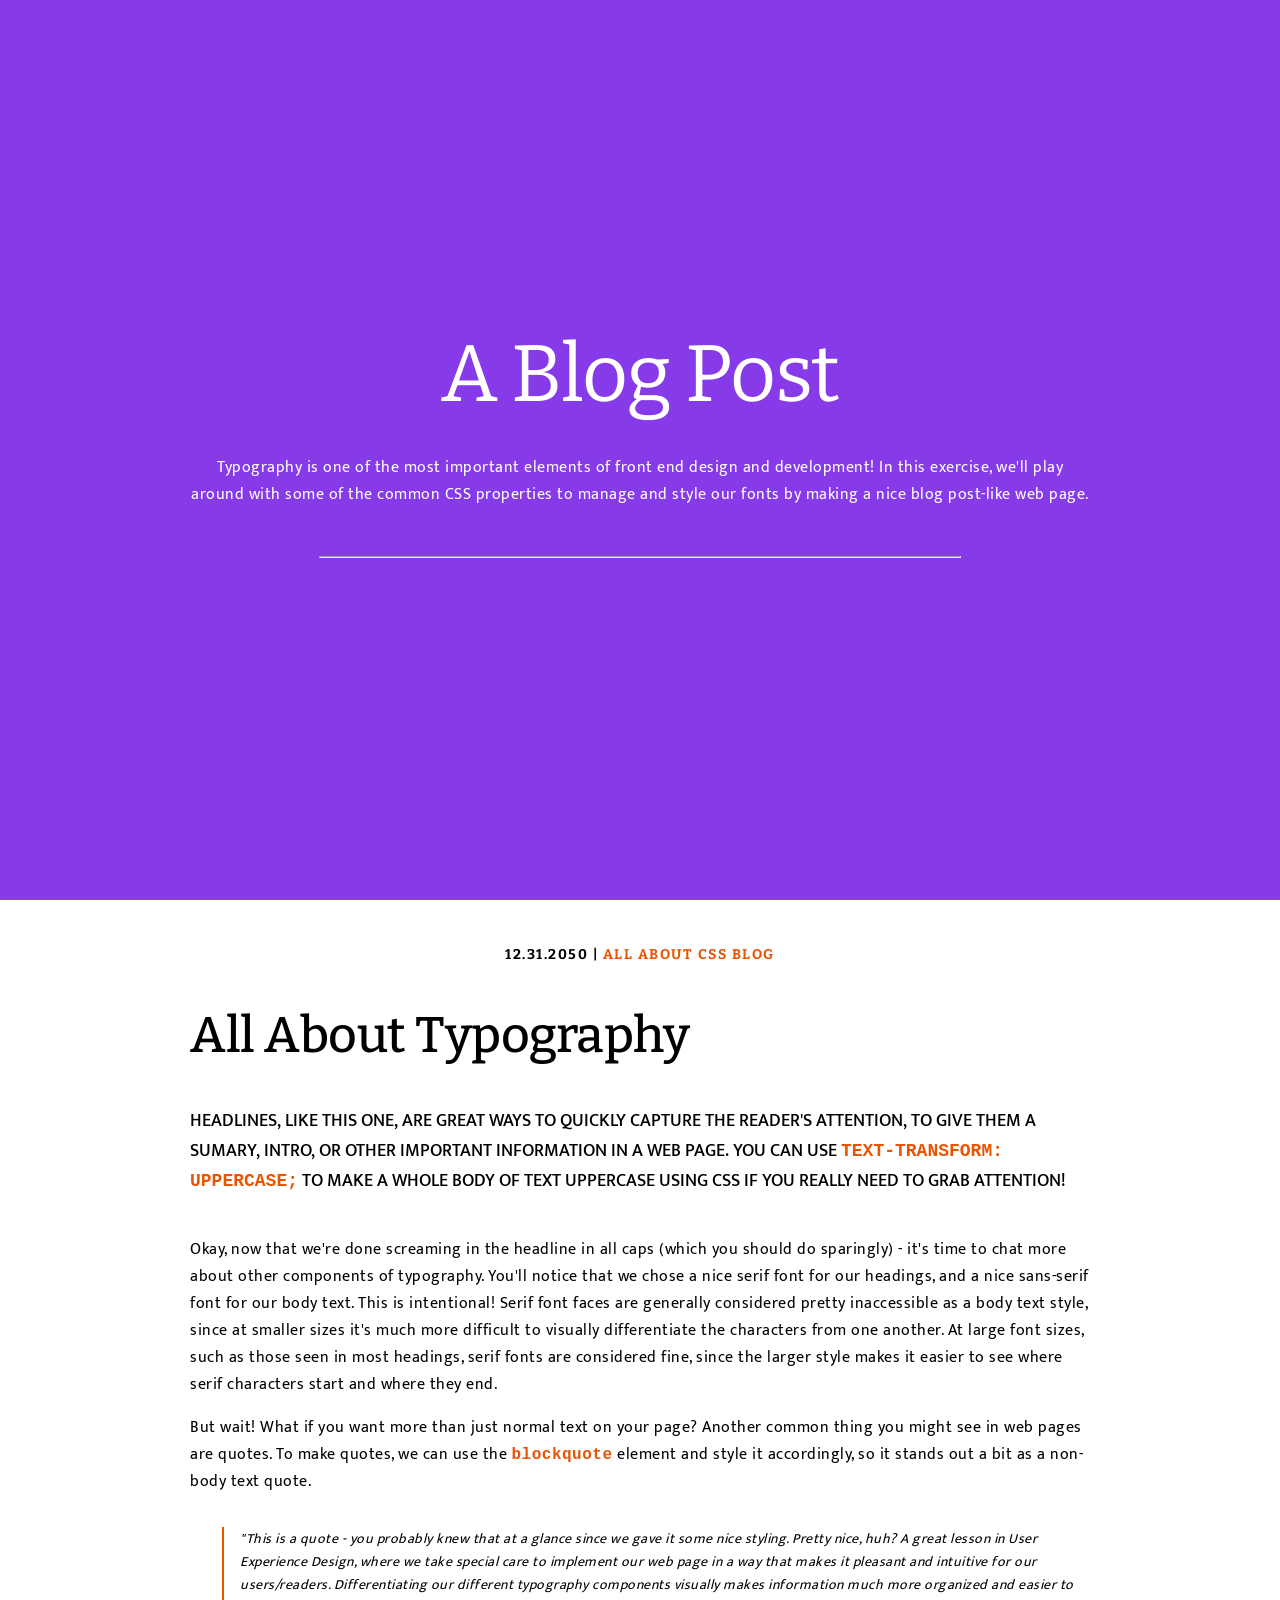
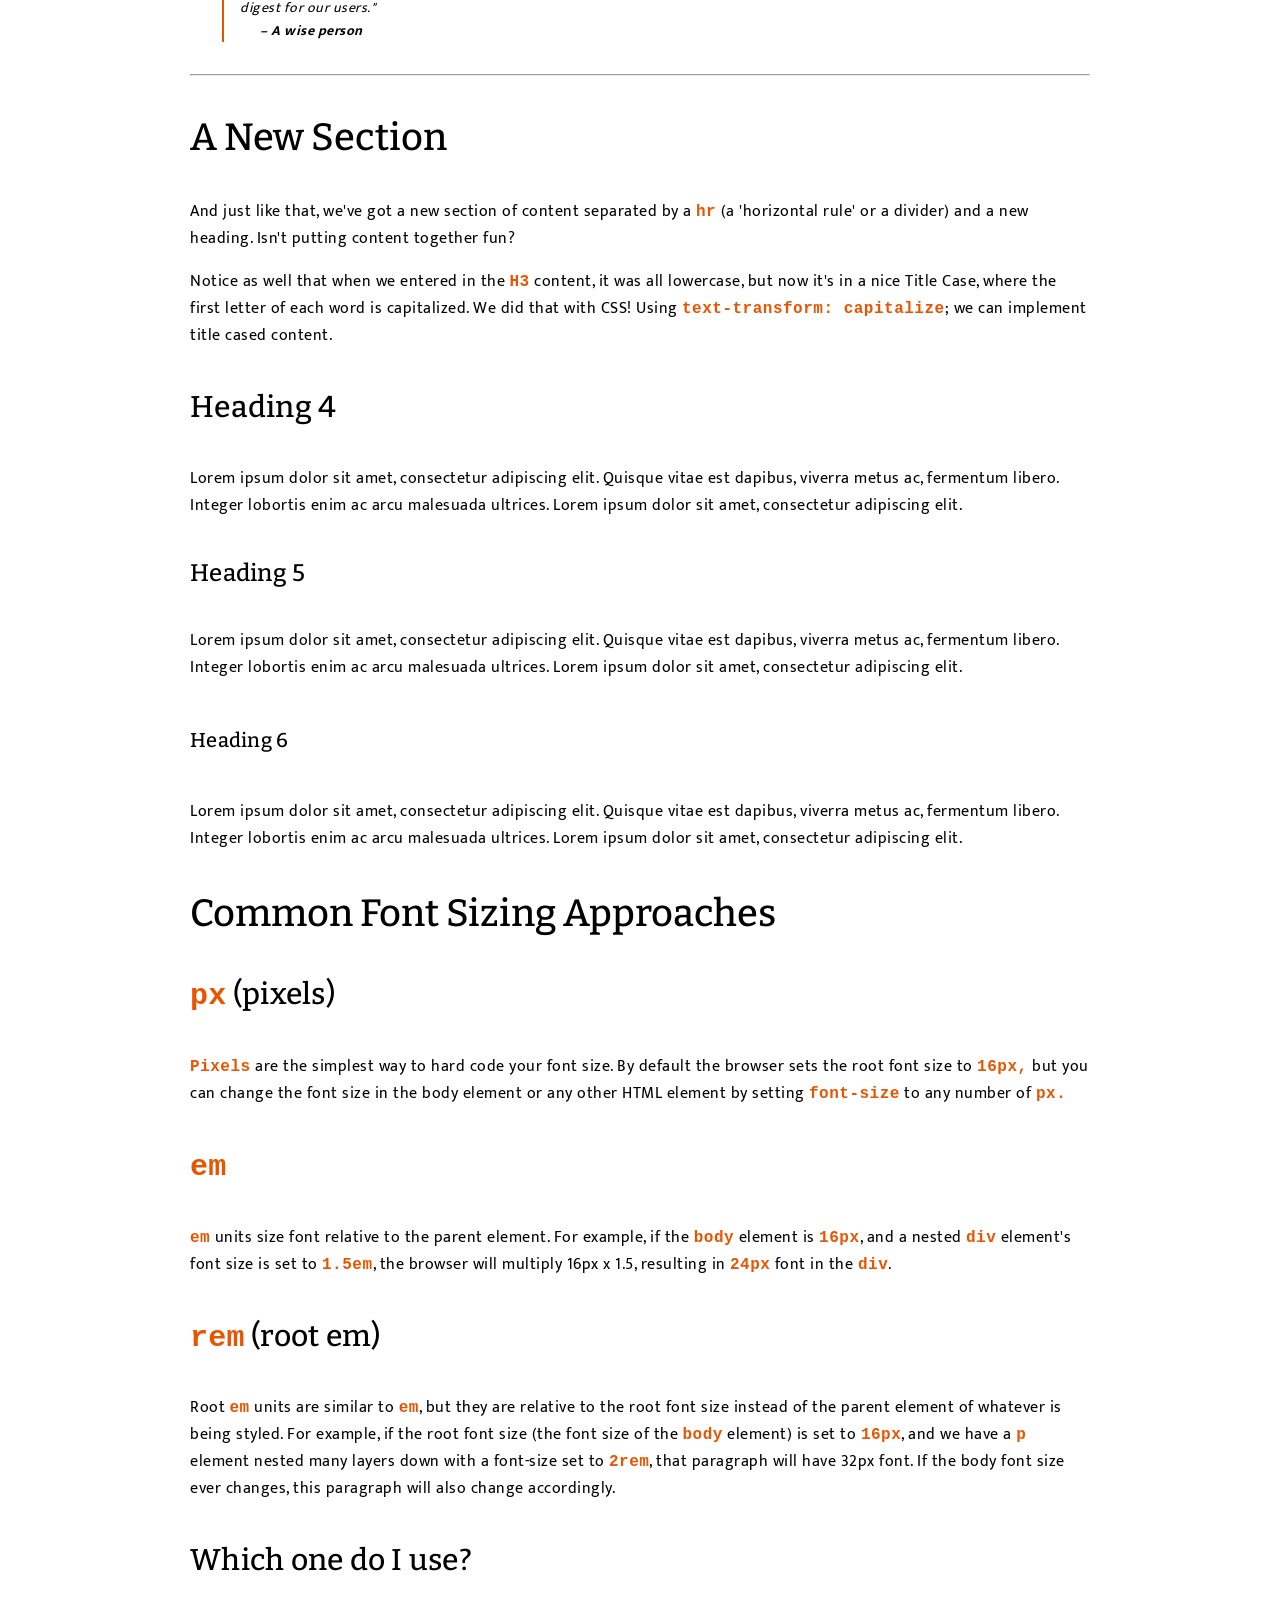
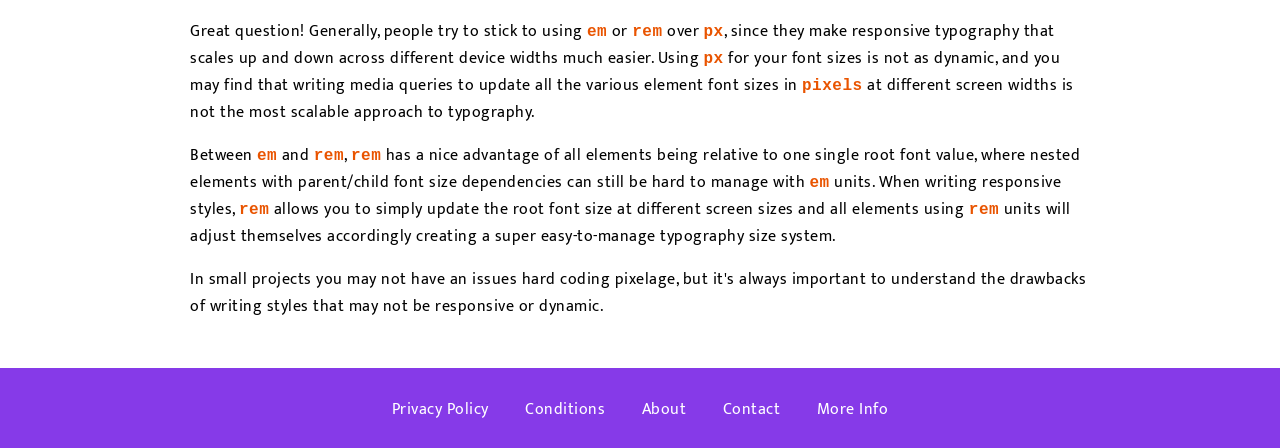
<file: Blog project/index.html>
<!doctype html>
<html lang="en">
  <head>
    <meta charset="UTF-8" />
    <meta name="viewport" content="width=device-width, initial-scale=1.0" />
    <link rel="stylesheet" href="styles.css" />
    <link rel="preconnect" href="https://fonts.googleapis.com" />
    <link rel="preconnect" href="https://fonts.gstatic.com" crossorigin />
    <link
      href="https://fonts.googleapis.com/css2?family=Bitter:ital,wght@0,100..900;1,100..900&family=Mukta:wght@200;300;400;500;600;700;800&display=swap"
      rel="stylesheet" />
    <title>Typography Blog Post</title>
  </head>
  <body>
    <div class="hero">
      <h1>A Blog Post</h1>
      <p>
        Typography is one of the most important elements of front end design and development! In this exercise, we'll play around with some of the
        common CSS properties to manage and style our fonts by making a nice blog post-like web page.
      </p>
      <hr />
    </div>
    <div class="content">
      <p class="info">12.31.2050 | <span>ALL ABOUT CSS BLOG</span></p>
      <h2>All About Typography</h2>
      <p class="headline">
        Headlines, like this one, are great ways to quickly capture the reader's attention, to give them a sumary, intro, or other important
        information in a web page. You can use <code>text-transform: uppercase;</code> to make a whole body of text uppercase using CSS if you really
        need to grab attention!
      </p>
      <p>
        Okay, now that we're done screaming in the headline in all caps (which you should do sparingly) - it's time to chat more about other
        components of typography. You'll notice that we chose a nice serif font for our headings, and a nice sans-serif font for our body text. This
        is intentional! Serif font faces are generally considered pretty inaccessible as a body text style, since at smaller sizes it's much more
        difficult to visually differentiate the characters from one another. At large font sizes, such as those seen in most headings, serif fonts are
        considered fine, since the larger style makes it easier to see where serif characters start and where they end.
      </p>
      <p>
        But wait! What if you want more than just normal text on your page? Another common thing you might see in web pages are quotes. To make
        quotes, we can use the <code>blockquote</code> element and style it accordingly, so it stands out a bit as a non-body text quote.
      </p>
      <blockquote class="quote">
        "This is a quote - you probably knew that at a glance since we gave it some nice styling. Pretty nice, huh? A great lesson in User Experience
        Design, where we take special care to implement our web page in a way that makes it pleasant and intuitive for our users/readers.
        Differentiating our different typography components visually makes information much more organized and easier to digest for our users."
        <cite>– A wise person</cite>
      </blockquote>
      <hr />
      <h3>a new section</h3>
      <p>
        And just like that, we've got a new section of content separated by a <code>hr</code> (a 'horizontal rule' or a divider) and a new heading.
        Isn't putting content together fun?
      </p>
      <p>
        Notice as well that when we entered in the <code>H3</code> content, it was all lowercase, but now it's in a nice Title Case, where the first
        letter of each word is capitalized. We did that with CSS! Using <code>text-transform: capitalize</code>; we can implement title cased content.
      </p>
      <h4>Heading 4</h4>
      <p>
        Lorem ipsum dolor sit amet, consectetur adipiscing elit. Quisque vitae est dapibus, viverra metus ac, fermentum libero. Integer lobortis enim
        ac arcu malesuada ultrices. Lorem ipsum dolor sit amet, consectetur adipiscing elit.
      </p>
      <h5>Heading 5</h5>
      <p>
        Lorem ipsum dolor sit amet, consectetur adipiscing elit. Quisque vitae est dapibus, viverra metus ac, fermentum libero. Integer lobortis enim
        ac arcu malesuada ultrices. Lorem ipsum dolor sit amet, consectetur adipiscing elit.
      </p>
      <h6>Heading 6</h6>
      <p>
        Lorem ipsum dolor sit amet, consectetur adipiscing elit. Quisque vitae est dapibus, viverra metus ac, fermentum libero. Integer lobortis enim
        ac arcu malesuada ultrices. Lorem ipsum dolor sit amet, consectetur adipiscing elit.
      </p>
      <h3>Common Font Sizing Approaches</h3>
      <h4><code>px</code> (pixels)</h4>
      <p>
        <code>Pixels</code> are the simplest way to hard code your font size. By default the browser sets the root font size to <code>16px,</code> but
        you can change the font size in the body element or any other HTML element by setting <code>font-size</code> to any number of <code>px.</code>
      </p>
      <h4><code>em</code></h4>
      <p>
        <code>em</code> units size font relative to the parent element. For example, if the <code>body</code> element is <code>16px</code>, and a
        nested <code>div</code> element's font size is set to <code>1.5em</code>, the browser will multiply 16px x 1.5, resulting in
        <code>24px</code> font in the <code>div</code>.
      </p>
      <h4><code>rem</code> (root em)</h4>
      <p>
        Root <code>em</code> units are similar to <code>em</code>, but they are relative to the root font size instead of the parent element of
        whatever is being styled. For example, if the root font size (the font size of the <code>body</code> element) is set to <code>16px</code>, and
        we have a <code>p</code> element nested many layers down with a font-size set to <code>2rem</code>, that paragraph will have 32px font. If the
        body font size ever changes, this paragraph will also change accordingly.
      </p>
      <h4>Which one do I use?</h4>
      <p>
        Great question! Generally, people try to stick to using <code>em</code> or <code>rem</code> over <code>px</code>, since they make responsive
        typography that scales up and down across different device widths much easier. Using <code>px</code> for your font sizes is not as dynamic,
        and you may find that writing media queries to update all the various element font sizes in <code>pixels</code> at different screen widths is
        not the most scalable approach to typography.
      </p>
      <p>
        Between <code>em</code> and <code>rem</code>, <code>rem</code> has a nice advantage of all elements being relative to one single root font
        value, where nested elements with parent/child font size dependencies can still be hard to manage with <code>em</code> units. When writing
        responsive styles, <code>rem</code> allows you to simply update the root font size at different screen sizes and all elements using
        <code>rem</code> units will adjust themselves accordingly creating a super easy-to-manage typography size system.
      </p>
      <p>
        In small projects you may not have an issues hard coding pixelage, but it's always important to understand the drawbacks of writing styles
        that may not be responsive or dynamic.
      </p>
    </div>
    <footer>
      <ul>
        <li><a href="#privacy">Privacy Policy</a></li>
        <li><a href="#conditions">Conditions</a></li>
        <li><a href="#about">About</a></li>
        <li><a href="contact">Contact</a></li>
        <li><a href="#info">More Info</a></li>
      </ul>
    </footer>
  </body>
</html>
</file>
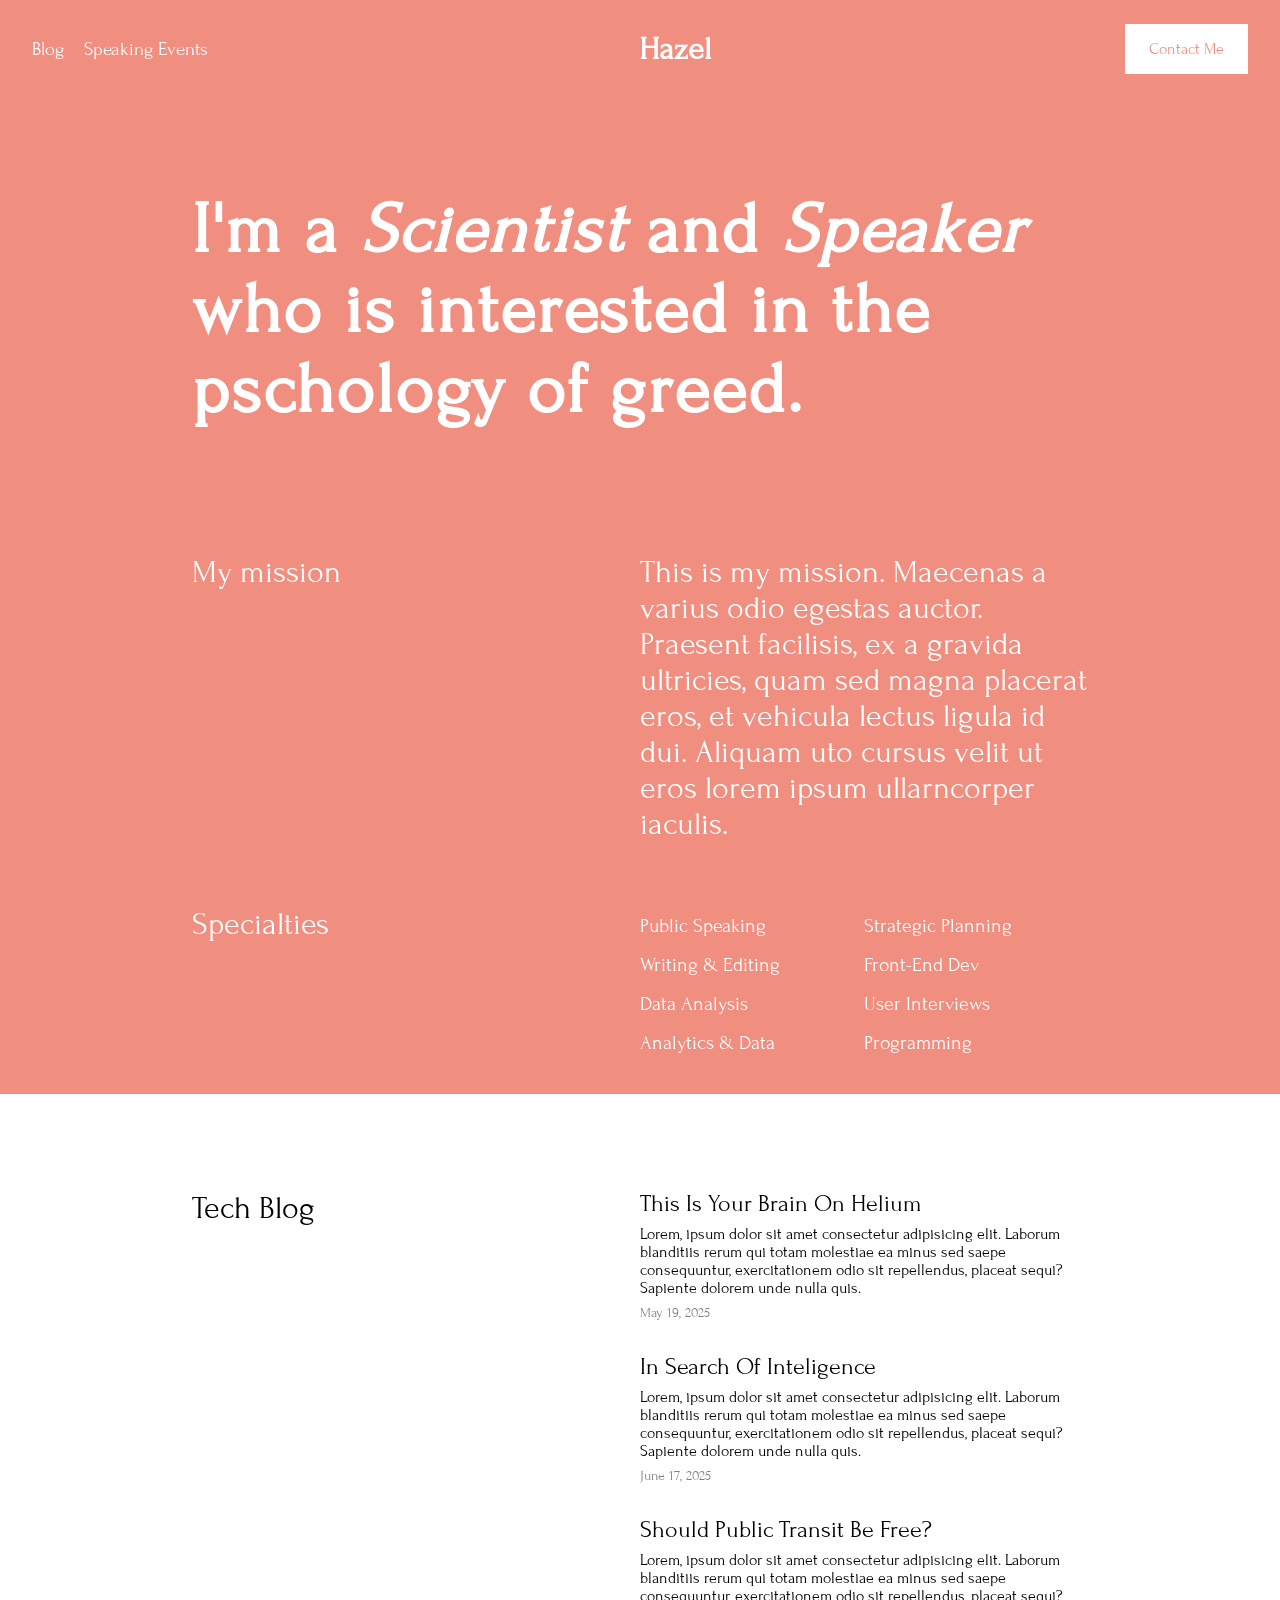
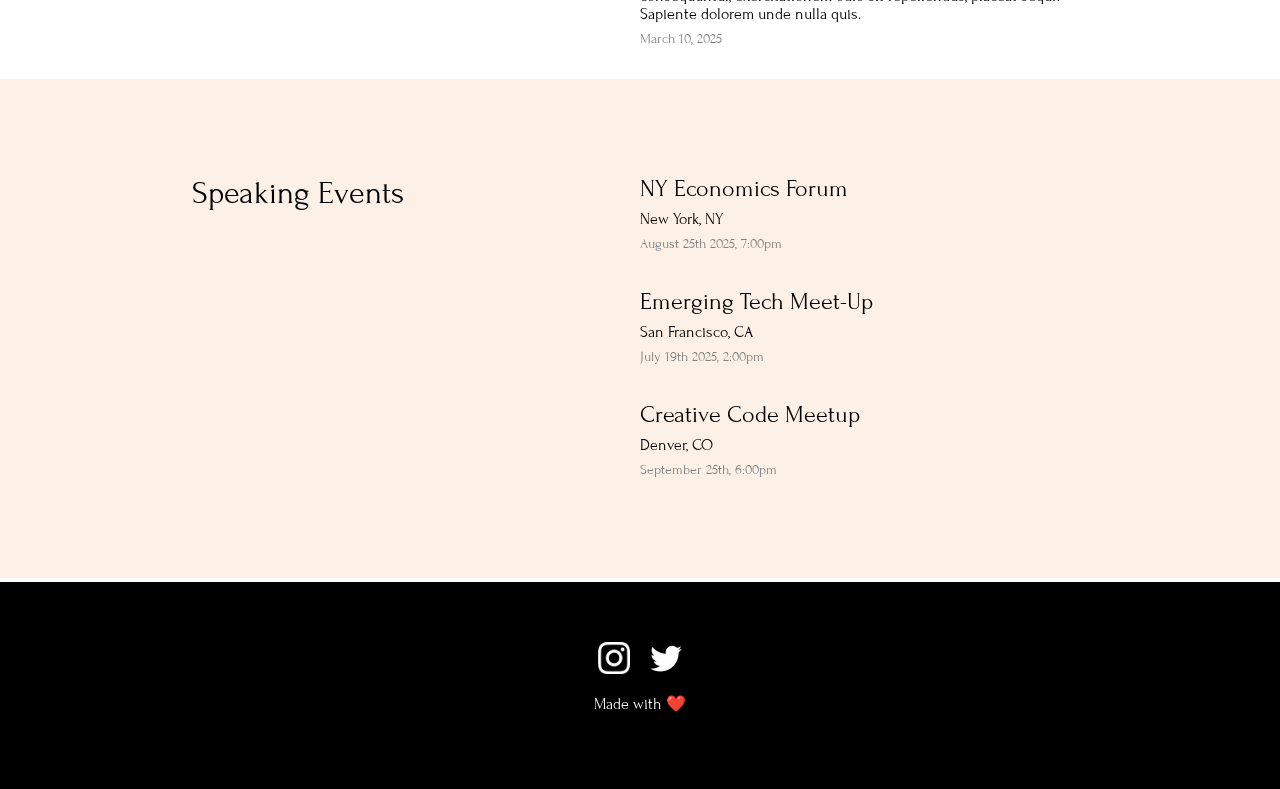
<file: Hazel CV/index.html>
<!doctype html>
<html lang="en">
  <head>
    <meta charset="UTF-8" />
    <meta name="viewport" content="width=device-width, initial-scale=1.0" />
    <link rel="preconnect" href="https://fonts.googleapis.com" />
    <link rel="preconnect" href="https://fonts.gstatic.com" crossorigin />
    <link href="https://fonts.googleapis.com/css2?family=Forum&display=swap" rel="stylesheet" />
    <link rel="stylesheet" href="styles.css" />
    <title>Hazel | CV</title>
  </head>
  <body>
    <section class="hero">
      <header class="navbar">
        <nav class="links">
          <a href="#blog">Blog</a>
          <a href="#speaking">Speaking Events</a>
        </nav>
        <p>Hazel</p>
        <a class="contact" href="#contact">Contact Me</a>
      </header>
      <div class="hero-content">
        <h1 class="tagline">I'm a <em>Scientist</em> and <em>Speaker</em> who is interested in the pschology of greed.</h1>
        <div class="two-column-section">
          <p>My mission</p>
          <p>
            This is my mission. Maecenas a varius odio egestas auctor. Praesent facilisis, ex a gravida ultricies, quam sed magna placerat eros, et
            vehicula lectus ligula id dui. Aliquam uto cursus velit ut eros lorem ipsum ullarncorper iaculis.
          </p>
        </div>
        <div class="two-column-section">
          <p>Specialties</p>
          <ul class="skills">
            <li>Public Speaking</li>
            <li>Strategic Planning</li>
            <li>Writing & Editing</li>
            <li>Front-End Dev</li>
            <li>Data Analysis</li>
            <li>User Interviews</li>
            <li>Analytics & Data</li>
            <li>Programming</li>
          </ul>
        </div>
      </div>
    </section>
    <section class="blog-section">
      <div class="blog-content">
        <div class="two-column-section">
          <p>Tech Blog</p>
          <div class="blog-post">
            <p class="blog-heading">This is your brain on helium</p>
            <p class="blog-text">
              Lorem, ipsum dolor sit amet consectetur adipisicing elit. Laborum blanditiis rerum qui totam molestiae ea minus sed saepe consequuntur,
              exercitationem odio sit repellendus, placeat sequi? Sapiente dolorem unde nulla quis.
            </p>
            <p class="blog-date">May 19, 2025</p>

            <p class="blog-heading">In search of inteligence</p>
            <p class="blog-text">
              Lorem, ipsum dolor sit amet consectetur adipisicing elit. Laborum blanditiis rerum qui totam molestiae ea minus sed saepe consequuntur,
              exercitationem odio sit repellendus, placeat sequi? Sapiente dolorem unde nulla quis.
            </p>
            <p class="blog-date">June 17, 2025</p>

            <p class="blog-heading">Should public transit be free?</p>
            <p class="blog-text">
              Lorem, ipsum dolor sit amet consectetur adipisicing elit. Laborum blanditiis rerum qui totam molestiae ea minus sed saepe consequuntur,
              exercitationem odio sit repellendus, placeat sequi? Sapiente dolorem unde nulla quis.
            </p>
            <p class="blog-date">March 10, 2025</p>
          </div>
        </div>
      </div>
    </section>
    <section class="events-section">
      <div class="events-content">
        <div class="two-column-section">
          <p>Speaking Events</p>
          <div class="events-card">
            <p class="event-title">NY Economics Forum</p>
            <p class="event-location">New York, NY</p>
            <p class="event-date">August 25th 2025, 7:00pm</p>

            <p class="event-title">Emerging Tech Meet-Up</p>
            <p class="event-location">San Francisco, CA</p>
            <p class="event-date">July 19th 2025, 2:00pm</p>

            <p class="event-title">Creative Code Meetup</p>
            <p class="event-location">Denver, CO</p>
            <p class="event-date">September 25th, 6:00pm</p>
          </div>
        </div>
      </div>
    </section>
    <footer>
      <div class="footer-content">
        <img src="images/instagram.png">
        <img src="images/twitter.png">
        <p>Made with ❤️</p>
      </div>
    </footer>
  </body>
</html>
</file>
<file: Blog project/styles.css>
/* * { 
    margin: 0;
    padding: 0;
} */
body {
  font-family: Mukta, sans-serif;
  font-size: 16px;
  letter-spacing: 0.5px;
  margin: 0;
  padding: 0;
}

h1,
h2,
h3,
h4,
h5,
h6 {
  font-family: Bitter, serif;
  font-weight: 500;
}

.content {
  max-width: 900px;
  margin: 0 auto;
  padding: 32px;
}

.content h3 {
  text-transform: capitalize;
}
.info {
  text-align: center;
  text-transform: uppercase;
  font-family: Bitter, serif;
  font-weight: bold;
  font-size: 14px;
  letter-spacing: 1.5px;
}
.info span {
  color: #e95400;
}

/* Hero Section */

.hero {
  background-color: #863ae8;
  height: 100vh;
  color: white;
  text-align: center;
  display: flex;
  
  /* Flex box */
  flex-direction: column;
  align-items: center;
  justify-content: center;
}

.hero h1 {
  font-size: 80px;
  font-weight: 400;
  letter-spacing: -1.5px;
  margin:0;
}

.hero h1,
.hero p {
  width: 75%;
  max-width: 900px;
  margin: 16px 0;
}

.hero hr { 
  width: 50%;
  margin: 32px 0;
}


/* Content */

.headline {
  text-transform: uppercase;
  font-size: 18px;
  font-weight: 500;
  letter-spacing: 0;
  margin: 40px 0;
}

h2 {
  font-size: 50px;
  letter-spacing: -0.5px;
}

h3 {
  font-size: 38px;
  letter-spacing: 0;
}

h4 {
  font-size: 30px;
  letter-spacing: 0.25px;
}

h5 {
  font-size: 24px;
  letter-spacing: 0.25px;
}

h6 {
  font-size: 20px;
  letter-spacing: 0.25px;
}

.quote {
  font-style: italic;
  font-size: 14px;
  border-left: 2px solid #e95400;
  padding-left: 16px;
  margin: 32px 0 32px 32px;
}

.quote cite {
  display: block;
  font-weight: bold;
  margin-left: 20px;
}

code {
  color: #e95400;
  font-weight: bold;
}

/* Footer */

footer {
  background-color: #863ae8;
}

footer ul {
  list-style: none;
  margin: 0 auto;
  width: 100%;
  max-width: 900px;
  text-align: center;
  padding: 28px 0;
}

footer ul li {
  display: inline-block;
  padding: 0 16px;
}

footer li a {
  text-decoration: none;
  color: white;
}

footer li a:hover {
  text-decoration: underline;
}
</file>
<file: Hazel CV/styles.css>
body {
  margin: 0;
  padding: 0;
  font-family: Forum, serif;
}
.hero {
  min-height: 90vh;
  background-color: #f08e80;
  color: white;
  display: inline-block;
}

.navbar {
  display: flex;
  justify-content: space-between;
  align-items: center;
  color: white;
  padding: 24px 32px;
}

.navbar .links a {
  text-decoration: none;
  color: white;
  margin-right: 16px;
  font-size: 1.2rem;
}

.navbar p {
  font-size: 2rem;
  font-weight: bold;
  margin: 0;
}

.navbar .contact {
  background-color: white;
  color: #f08e80;
  padding: 16px 24px;
  text-decoration: none;
}

.navbar .contact:hover {
  opacity: 0.8;
}

.hero-content {
  padding: 0 15%;
}

.tagline {
  font-size: 4.5rem;
  color: white;
  letter-spacing: 2px;
  padding: 32px 0;
}

.two-column-section {
  font-size: 2rem;
}

.two-column-section > p {
  width: 50%;
  box-sizing: border-box;
  float: left;
}

.two-column-section .skills {
  width: 50%;
  float: left;
  box-sizing: border-box;
  padding: 0;
  list-style: none;
}
.two-column-section .skills li {
  width: 50%;
  float: left;
  font-size: 1.25rem;
  margin: 8px 0;
}

.blog-section {
  background-color: #fff;
  padding: 64px 0;
}

.blog-content {
  padding: 0 15%;
}

.two-column-section .blog-post {
  width: 50%;
  float: left;
}

.blog-heading {
  text-transform: capitalize;
  font-size: 1.5rem;
}

.blog-text {
  font-size: 1rem;
}

.blog-post .blog-date {
  font-size: 0.9rem;
  color: grey;
  margin-bottom: 32px;
}

.blog-post {
  margin-top: 24px;
}

.blog-post p {
  margin: 8px 0;
}

.events-section {
  background-color: #fdf0e6;
  padding: 64px 0;
  display: inline-block;
  width: 100%;
}

.events-content {
  padding: 0 15%;
}

.events-card {
  width: 50%;
  float: left;
  margin-top: 24px;
}

.events-card p {
  margin: 8px 0;
}
.event-title {
  font-size: 1.5rem;
}

.event-location {
  font-size: 1rem;
}

.events-card .event-date {
  font-size: 0.9rem;
  color: grey;
  margin-bottom: 36px;
}

footer { 
  background-color: black;
  color: white;
  padding: 60px;
}

.footer-content { 
  text-align: center;
}

footer img { 
  width: 2rem;
  height: 2rem;
  margin: 0 8px;
}
</file>
